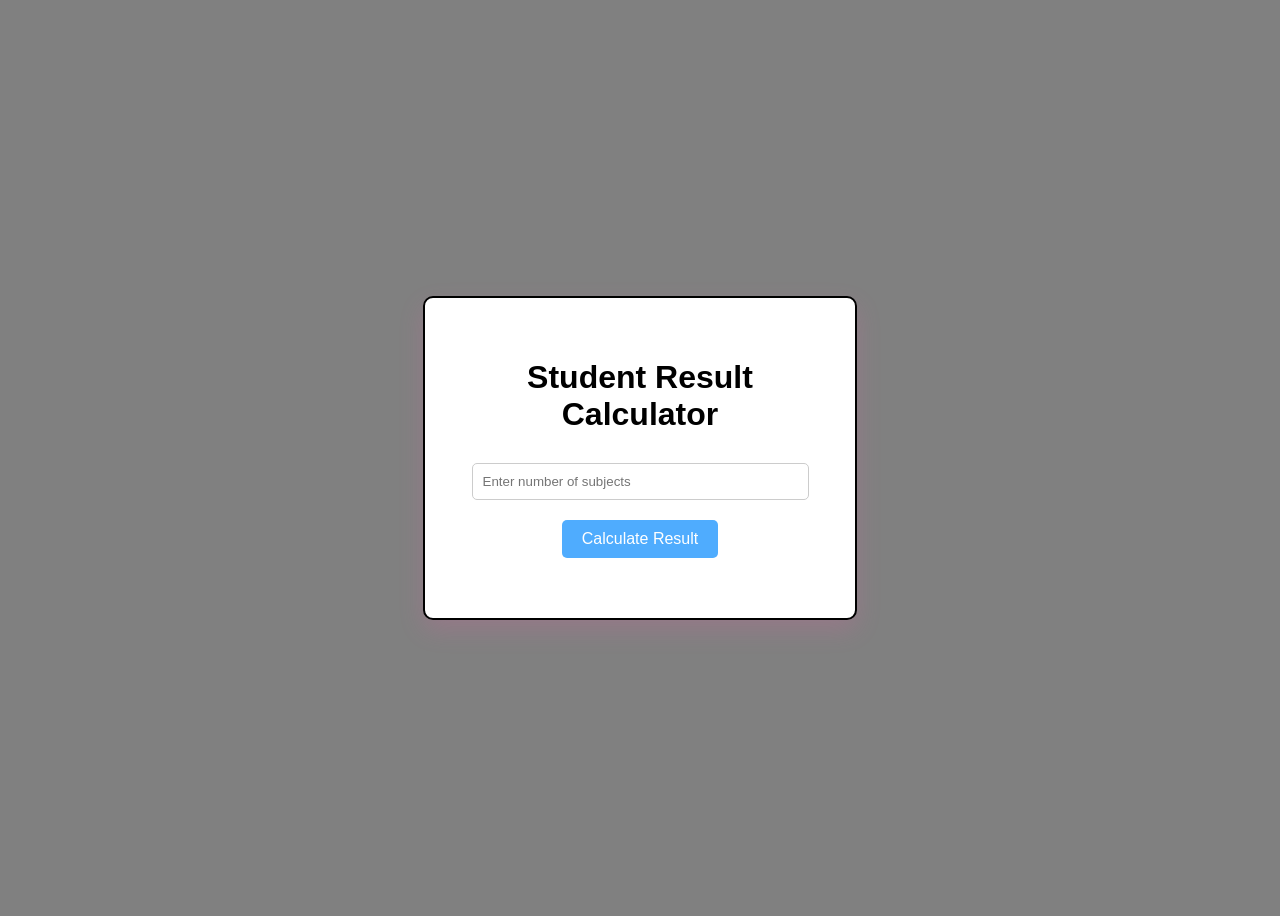
<file: Experiment 4/index.html>
<!DOCTYPE html>
<html>
<head>
    <title>Student Result Calculator</title>
    <link rel="stylesheet" href="style.css">
</head>

<body>

<div class="container">
    <h1>Student Result Calculator</h1>

    <input type="number" id="n" placeholder="Enter number of subjects">

    <button onclick="calculateResult()">Calculate Result</button>

    <div id="result"></div>
</div>

<script src="main.js"></script>

</body>
</html>
</file>
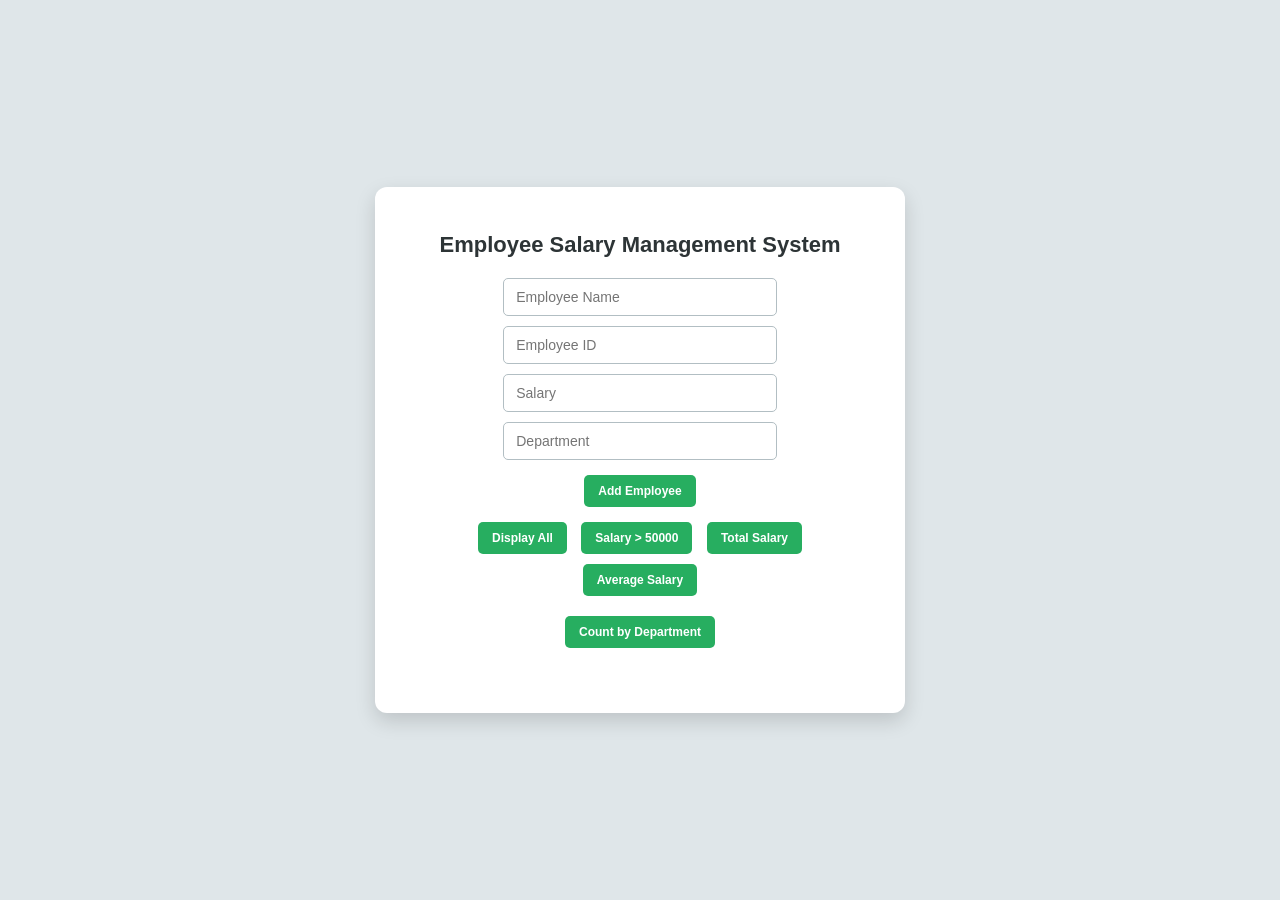
<file: Experiment 5/index.html>
<!DOCTYPE html>
<html>
<head>
    <title>Employee Salary Management</title>
    <link rel="stylesheet" href="style.css">
</head>

<body>

<div class="container">
    <h1>Employee Salary Management System</h1>

    <input type="text" id="empName" placeholder="Employee Name">
    <input type="text" id="empId" placeholder="Employee ID">
    <input type="number" id="empSalary" placeholder="Salary">
    <input type="text" id="empDept" placeholder="Department">

    <button class="add-btn" onclick="addEmployee()">Add Employee</button>

    <div class="action-btns">
        <button onclick="displayEmployees()">Display All</button>
        <button onclick="salaryAbove()">Salary > 50000</button>
        <button onclick="totalSalary()">Total Salary</button>
        <button onclick="averageSalary()">Average Salary</button>
    </div>

    <button onclick="countDepartment()">Count by Department</button>

    <div id="output"></div>
</div>

<script src="main.js"></script>

</body>
</html>
</file>
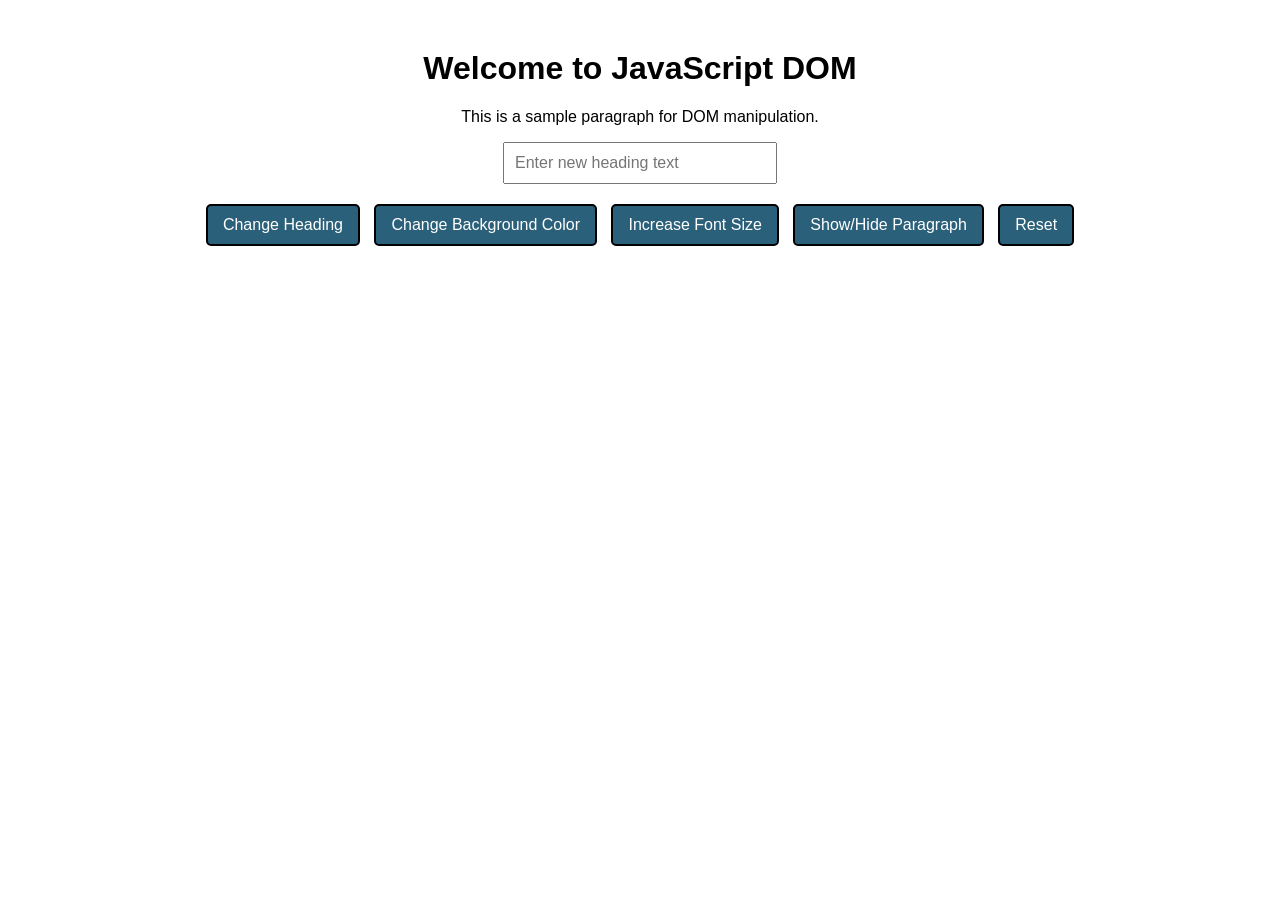
<file: Experiment 6/index.html>
<!DOCTYPE html> 
<html lang="en"> 
<head> 
    <title>Experiment 6 - DOM Manipulation and Event Handling</title>
    <link rel="stylesheet" href="style.css">
</head>
<body> 
    <h1 id="heading">Welcome to JavaScript DOM</h1> 
    <p id="para">This is a sample paragraph for DOM manipulation.</p> 
    <input type="text" id="textInput" placeholder="Enter new heading text"> 
    <br> 
    <button id="changeTextBtn">Change Heading</button> 
    <button id="bgColorBtn">Change Background Color</button> 
    <button id="fontSizeBtn">Increase Font Size</button> 
    <button id="toggleParaBtn">Show/Hide Paragraph</button> 
    <button id="resetBtn">Reset</button> 
 
    <script src="main.js" defer></script> 
</body> 
</html>
</file>
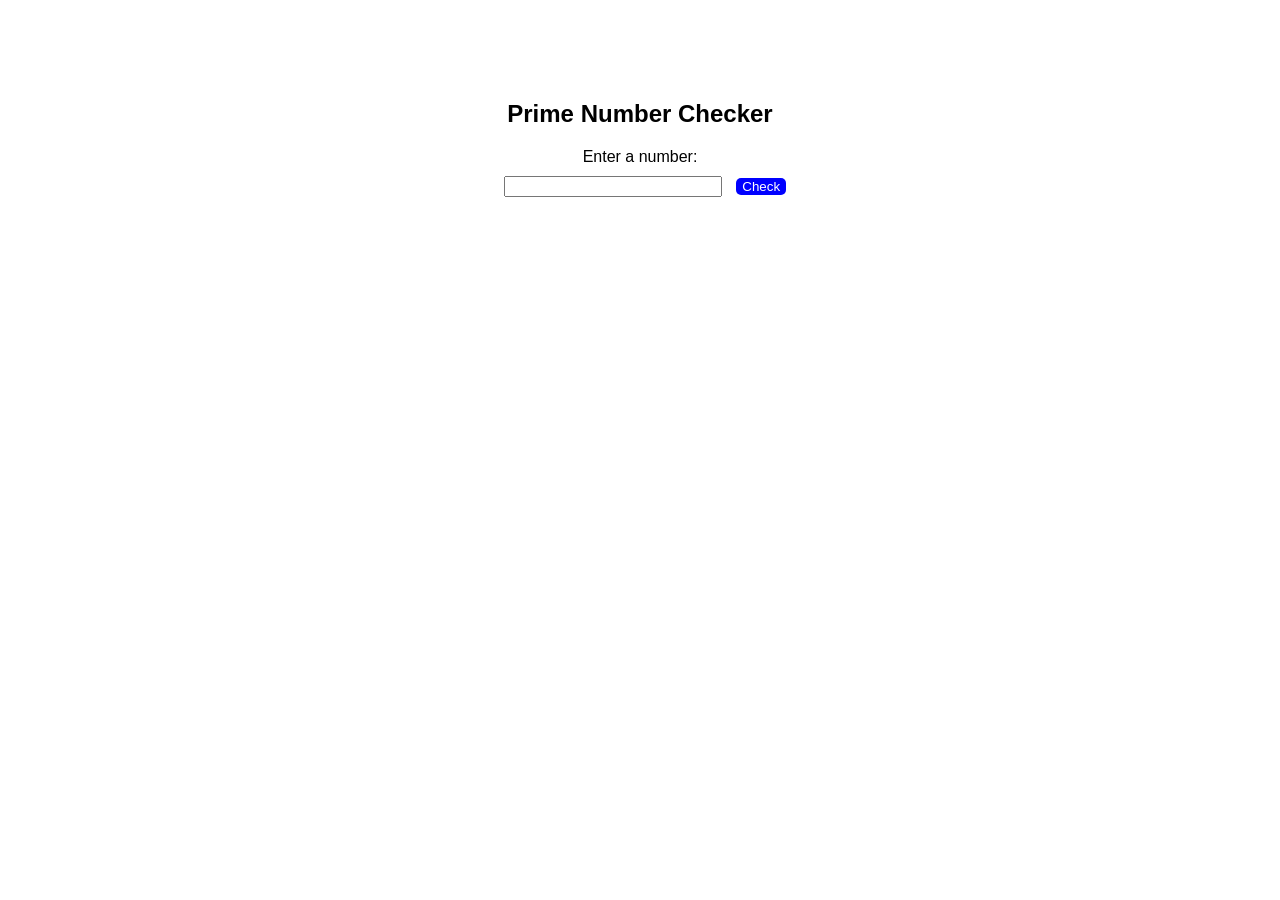
<file: Mid Term 1/index.html>
<!DOCTYPE html>
<html>
    <head>
        <title>Prime Number Chcecker</title>
        <link rel="stylesheet" href="style.css">
    </head>

    <body>
        <div class="container">
            
            <h2>Prime Number Checker</h2>
            <label>Enter a number:</label>
            <input type="number" id="num">
            <button onclick="checkPrime()">Check</button>

            <h3 id="result"></h3>
        </div>
    </body>
    <script>
        function checkPrime() {
            let n = document.getElementById("num").value;
            n = parseInt(n);

            let isPrime = true;

            if (n <= 1) {
                isPrime = false;
            } else {
                for (let i = 2; i <= Math.sqrt(n); i++) {
                    if (n % i == 0) {
                        isPrime = false;
                        break;
                    }
                }
            }

            if (isPrime) {
                document.getElementById("result").innerText = n + " is a Prime Number";
            } else {
                document.getElementById("result").innerText = n + " is NOT a Prime Number";
            }
        }
    </script>
</html>
</file>
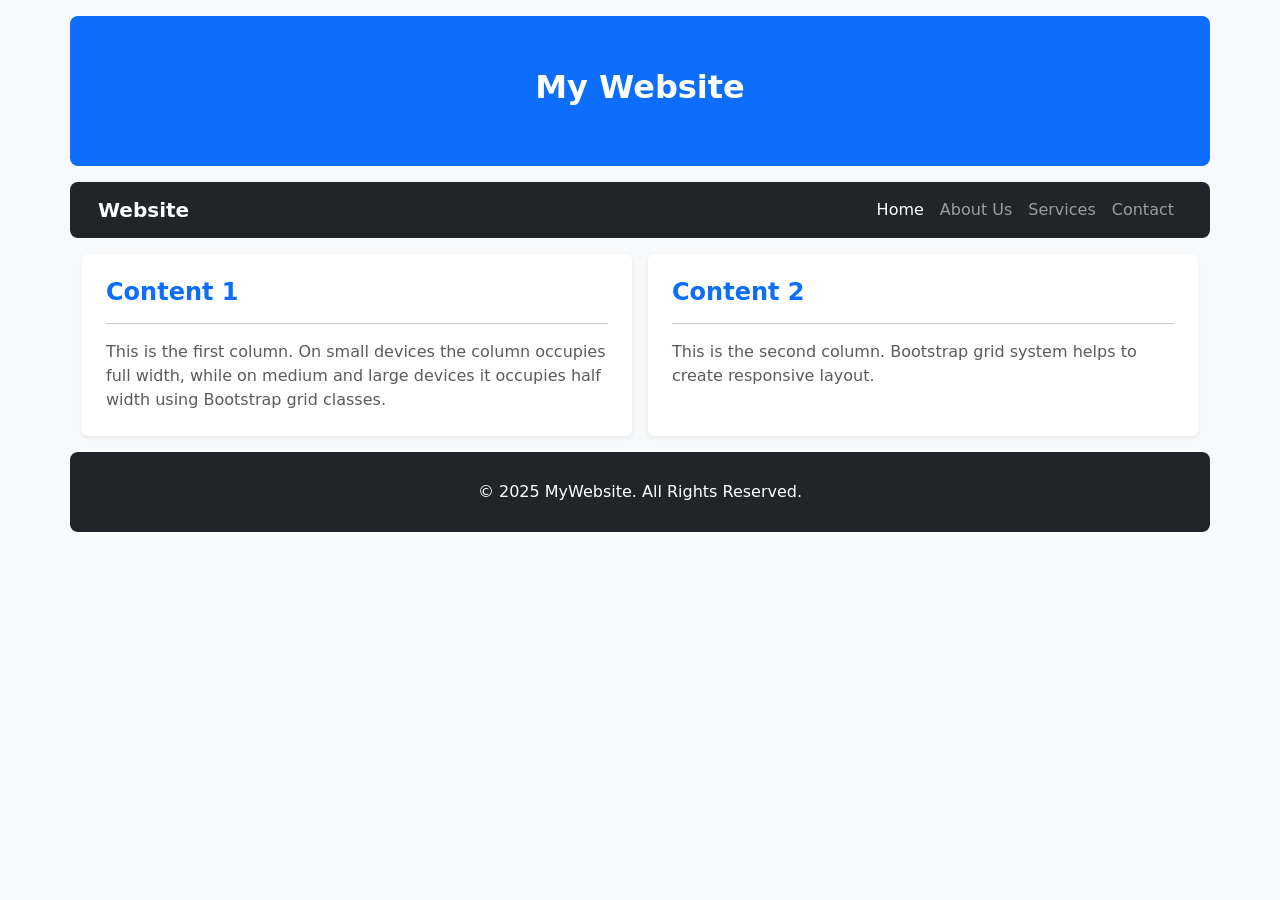
<file: Experiment1.html>
<!DOCTYPE html>
<html lang="en">
<head>
<meta charset="UTF-8">
<meta name="viewport" content="width=device-width, initial-scale=1.0">
<title>Bootstrap Experiment 01</title>
<link href="https://cdn.jsdelivr.net/npm/bootstrap@5.3.8/dist/css/bootstrap.min.css" rel="stylesheet" integrity="sha384-sRIl4kxILFvY47J16cr9ZwB07vP4J8+LH7qKQnuqkuIAvNWLzeN8tE5YBujZqJLB" crossorigin="anonymous">
</head>

<body class="bg-light">
<div class="container my-3">

<div class="row bg-primary text-white text-center align-items-center rounded-3 mb-3" style="height:150px;">
<div class="col-12">
<h2 class="fw-bold">My Website</h2>
</div></div>

<div class="row mb-3">
<nav class="col-12 navbar navbar-expand-lg navbar-dark bg-dark rounded-3 px-3">
<div class="container-fluid">
<a class="navbar-brand fw-bold" href="#">Website</a>
<button class="navbar-toggler" type="button" data-bs-toggle="collapse" data-bs-target="#navbarNav">
<span class="navbar-toggler-icon"></span>
</button>

<div class="collapse navbar-collapse" id="navbarNav">
<ul class="navbar-nav ms-auto">
<li class="nav-item"><a class="nav-link active" href="#">Home</a></li>
<li class="nav-item"><a class="nav-link" href="#">About Us</a></li>
<li class="nav-item"><a class="nav-link" href="#">Services</a></li>
<li class="nav-item"><a class="nav-link" href="#">Contact</a></li>
</ul>
</div></div>
</nav></div>

<div class="row g-3 mb-3">
<div class="col-12 col-md-6">
<div class="card h-100 shadow-sm border-0">
<div class="card-body p-4">
<h4 class="card-title text-primary fw-bold">Content 1</h4>
<hr>
<p class="card-text text-muted">
This is the first column. On small devices the column occupies full width, while on medium and large devices it occupies half width using Bootstrap grid classes.
</p>
</div></div></div>

<div class="col-12 col-md-6">
<div class="card h-100 shadow-sm border-0">
<div class="card-body p-4">
<h4 class="card-title text-primary fw-bold">Content 2</h4>
<hr>

<p class="card-text text-muted">
This is the second column. Bootstrap grid system helps to create responsive layout.
</p>
</div></div></div>
</div>

<div class="row bg-dark text-white text-center align-items-center rounded-3" style="height:80px;">
<div class="col-12">
<p class="mb-0">&copy; 2025 MyWebsite. All Rights Reserved.</p>
</div></div>
</div>
<script src="https://cdn.jsdelivr.net/npm/bootstrap@5.3.8/dist/js/bootstrap.bundle.min.js" integrity="sha384-FKyoEForCGlyvwx9Hj09JcYn3nv7wiPVlz7YYwJrWVcXK/BmnVDxM+D2scQbITxI" crossorigin="anonymous"></script>
</body>
</html>
</file>
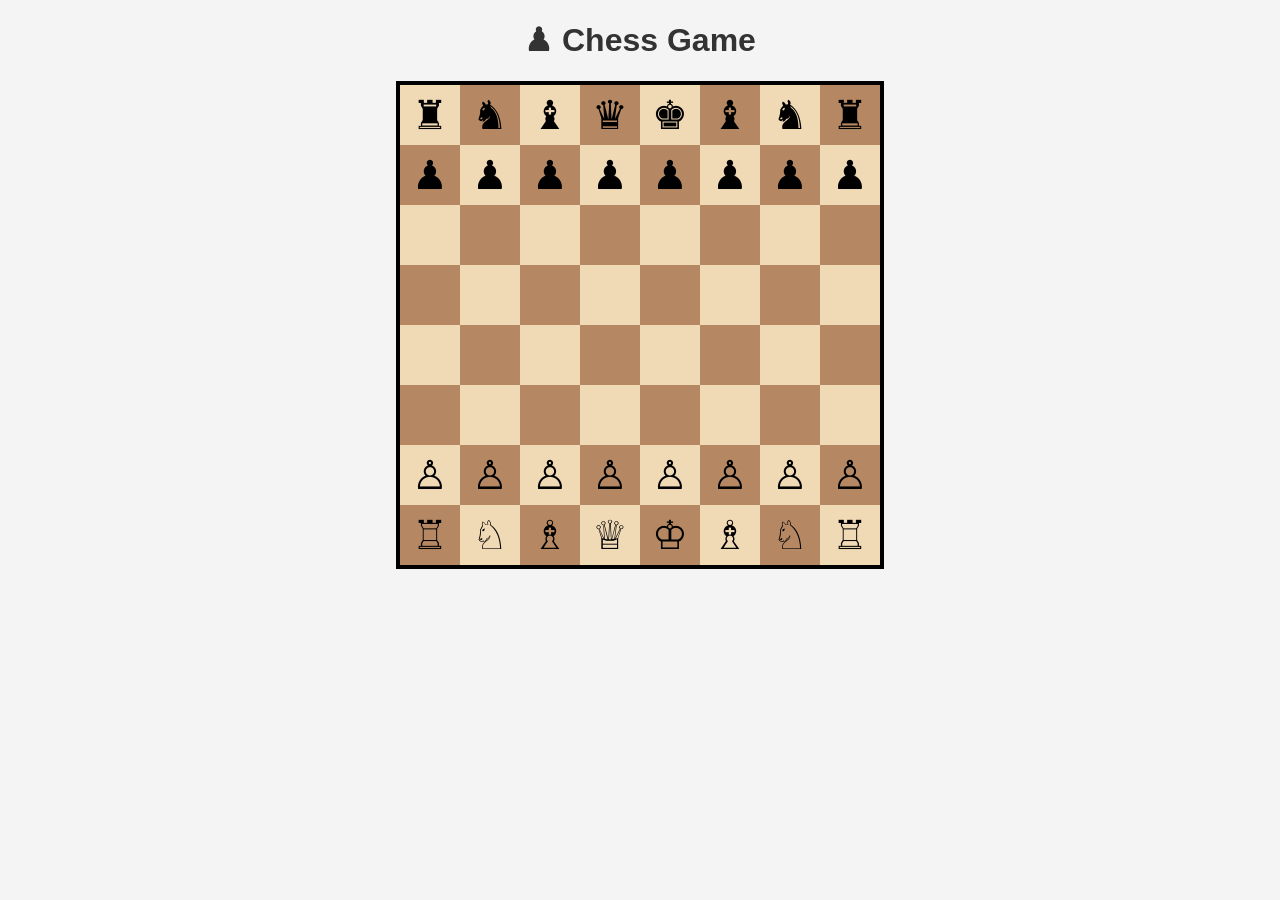
<file: Game App Webpage/prerequisite.html>
<!DOCTYPE html>
<html lang="en">
<head>
    <meta charset="UTF-8">
    <meta name="viewport" content="width=device-width, initial-scale=1.0">
    <title>Chess Game</title>
    <link rel="stylesheet" href="style.css">
</head>
<body>

    <h1>♟ Chess Game</h1>
  
    <div id="board" class="board"></div>

    <script>

    const board = document.getElementById("board");

    const pieces = [
        "♜","♞","♝","♛","♚","♝","♞","♜",
        "♟","♟","♟","♟","♟","♟","♟","♟",
        "","","","","","","","",
        "","","","","","","","",
        "","","","","","","","",
        "","","","","","","","",
        "♙","♙","♙","♙","♙","♙","♙","♙",
        "♖","♘","♗","♕","♔","♗","♘","♖"
    ];

    let selectedSquare = null;

    for (let i = 0; i < 64; i++) {

        const square = document.createElement("div");
        square.classList.add("square");

        const row = Math.floor(i / 8);
        const col = i % 8;

        if ((row + col) % 2 === 0) {
            square.classList.add("white");
        } else {
            square.classList.add("black");
        }

        square.textContent = pieces[i];

        square.addEventListener("click", function () {

            if (selectedSquare === null && square.textContent !== "") {

                selectedSquare = square;
                square.classList.add("selected");

            } else if (selectedSquare !== null) {

                square.textContent = selectedSquare.textContent;
                selectedSquare.textContent = "";

                selectedSquare.classList.remove("selected");
                selectedSquare = null;
            }
        });

        board.appendChild(square);
    }

    </script>

</body>
</html>
</file>
<file: Experiment 4/style.css>
body{
    font-family: Arial, Helvetica, sans-serif;
    background: gray;
    height: 100vh;
    display:flex;
    justify-content:center;
    align-items:center;
}

.container{
    background:white;
    border:2px solid;
    padding:40px;
    border-radius:10px;
    width:350px;
    text-align:center;
    box-shadow:0px 10px 25px rgba(236, 96, 169, 0.2);
}

h1{
    margin-bottom:20px;
}

input{
    width:90%;
    padding:10px;
    margin-top:10px;
    margin-bottom:20px;
    border:1px solid #ccc;
    border-radius:5px;
}

button{
    padding:10px 20px;
    background:#4facfe;
    border:none;
    color:white;
    font-size:16px;
    border-radius:5px;
    cursor:pointer;
}

button:hover{
    background:#2c8ef4;
}

#result{
    margin-top:20px;
    font-size:18px;
    font-weight:bold;
}
</file>
<file: Experiment 5/style.css>
body {
    font-family: Arial, Helvetica, sans-serif;
    background: #dfe6e9;
    height: 100vh;
    display: flex;
    justify-content: center;
    align-items: center;
    margin: 0;
}

.container {
    background: white;
    padding: 30px 40px;
    border-radius: 12px;
    width: 450px;
    text-align: center;
    box-shadow: 0px 8px 20px rgba(0, 0, 0, 0.15);
}

h1 {
    margin-bottom: 20px;
    color: #2d3436;
    font-size: 22px;
}

input {
    display: block;
    width: 55%;
    margin: 10px auto;
    padding: 10px 12px;
    border: 1px solid #b2bec3;
    border-radius: 5px;
    font-size: 14px;
    outline: none;
}

input:focus {
    border-color: #27ae60;
}

.add-btn {
    margin: 15px auto 10px;
    display: block;
}

.action-btns {
    margin: 10px 0;
}

button {
    margin: 5px;
    padding: 9px 14px;
    border: none;
    border-radius: 5px;
    background: #27ae60;
    color: white;
    cursor: pointer;
    font-size: 12px;
    font-weight: bold;
}

button:hover {
    background: #219a52;
}

#output {
    margin-top: 20px;
    text-align: left;
    font-weight: bold;
    padding: 5px;
}
</file>
<file: Experiment 6/style.css>
body { 
    font-family: Arial, sans-serif; 
    text-align: center; margin-top: 50px; 
    background-color: white; 
    transition: background-color 0.3s ease; 
} 
input { 
    padding: 10px;  width: 250px; 
    font-size: 16px; 
    margin-bottom: 15px; 
}

button { 
    padding: 10px 15px; margin: 5px; 
    font-size: 16px; cursor: pointer; 
    background-color: #2b607a; color: white; 
    border-radius: 5px; 
    border:2px solid black; 
}

button:hover { 
    background-color: #0056b3; 
}
</file>
<file: Mid Term 1/style.css>
body {
    font-family: Arial;
    background-color: white;
    text-align: center;
}

.container {
    background: white;
    margin: 100px auto;
    width: 300px;
    border-radius: 10px;
}

input {
    margin: 10px;
    width: 70%;
}

button {
    background-color: blue;
    color: white;
    border: none;
    border-radius: 5px;
}
</file>
<file: Game App Webpage/style.css>
body {
    font-family: Arial, sans-serif;
    text-align: center;
    background-color: #f4f4f4;
    margin: 20px;
}

h1 {
    color: #333;
}

.intro {
    width: 80%;
    margin: auto;
    margin-bottom: 20px;
}

.board {
    width: 480px;
    height: 480px;
    margin: 20px auto;
    display: grid;
    grid-template-columns: repeat(8, 1fr);
    border: 4px solid black;
}

.square {
    width: 60px;
    height: 60px;
    font-size: 40px;
    display: flex;
    justify-content: center;
    align-items: center;
    cursor: pointer;
}

.white {
    background-color: #f0d9b5;
}

.black {
    background-color: #b58863;
}

.selected {
    outline: 4px solid red;
}  

.pieces-guide {
    width: 80%;
    margin: 30px auto;
}

.piece {
    background-color: white;
    border: 1px solid #ccc;
    margin: 15px;
    padding: 15px;
    border-radius: 10px;
}
</file>
